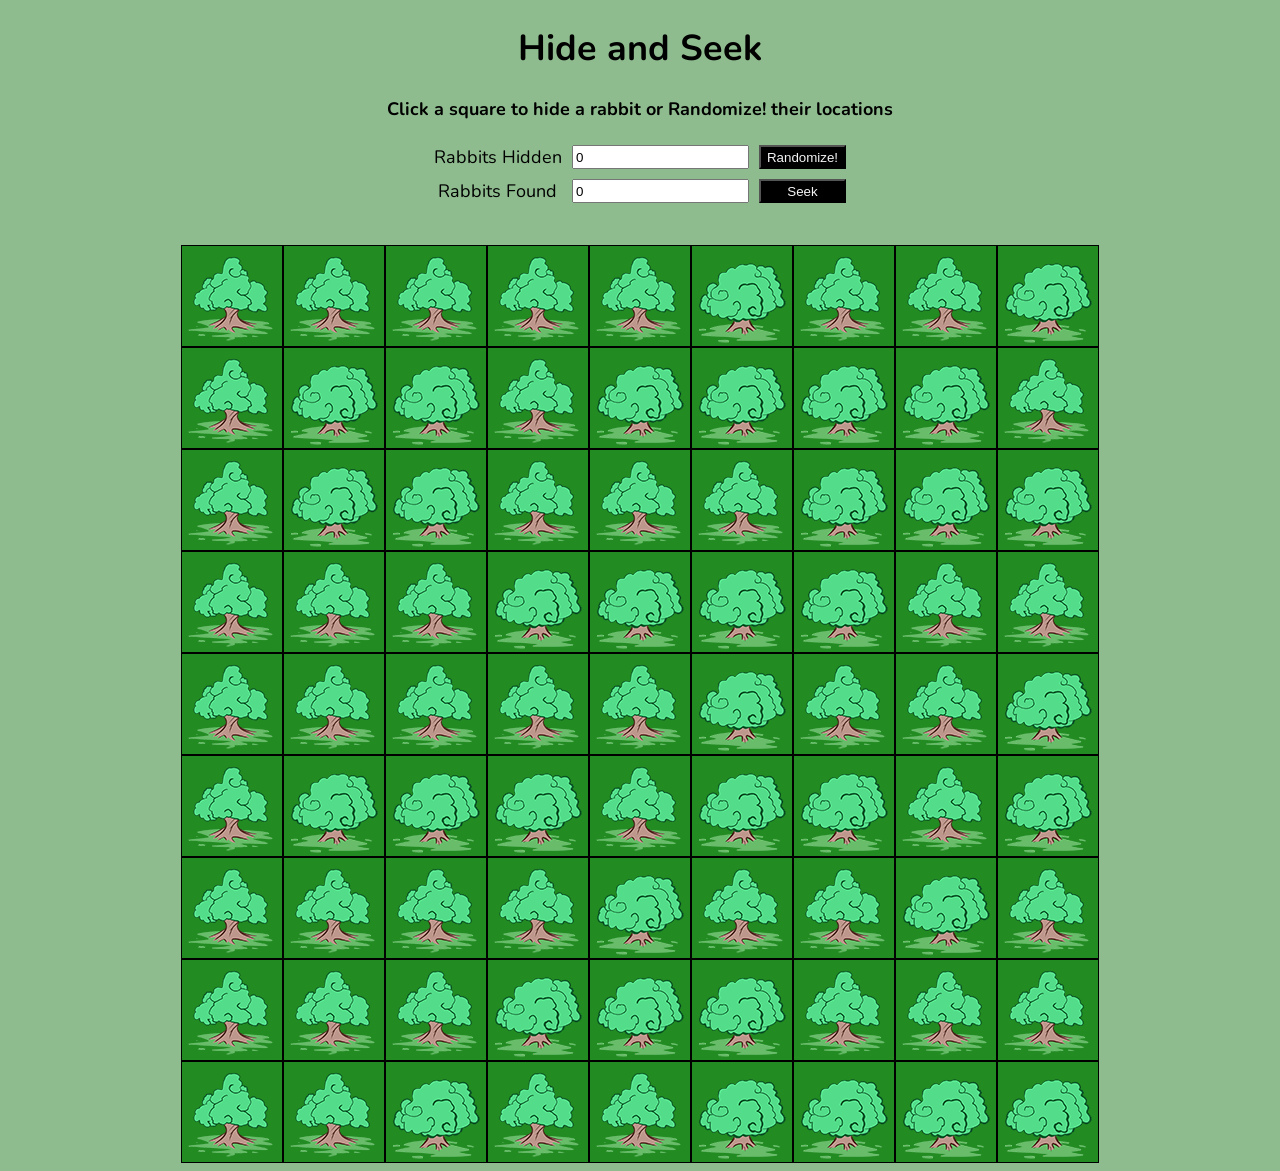
<file: index.html>
<!DOCTYPE html>
<html lang="en">
<head>
    <meta charset="UTF-8">
    <title>Hide and Seek</title>
    <link href="https://fonts.googleapis.com/css?family=Nunito&display=swap" rel="stylesheet">
    <link href="style.css" rel="stylesheet" type="text/css">
</head>
<body>

<h1>Hide and Seek</h1>
<h4>Click a square to hide a rabbit or Randomize! their locations</h4>

<div id="myGrid">

    <label for="hidden">
        Rabbits Hidden
    </label>
    <input type="text" id="hidden" value="0">
    <button id="randomizeButton">Randomize!</button>

    <label for="found">
        Rabbits Found
    </label>
    <input type="text" id="found" value="0">
    <button id="seekButton">Seek</button>

</div>
<br/>


<br/>

<p></p>

<div id="gameBoard"></div>

</body>

<script src="https://code.jquery.com/jquery-3.4.1.js"></script>
<script src="hideAndSeek.js"></script>
</html>
</file>
<file: style.css>
body {
    font-family: 'Nunito', sans-serif;
    font-size: large;
    text-align:center;
    background-color: darkseagreen;
}

button {
    background-color: black;
    color: whitesmoke;
}

.hidingSpot {
    width: 100px;
    height: 100px;
    border: 1px solid black;
    background-color: forestgreen;
    display: inline-block;
}

.bush1 {
    background-image: url("img/bush1_100.png");
}

.bush2 {
    background-image: url("img/bush2_100.png");
}

.fox {
    background-image: url("img/fox_100.png");
}

.rabbitVisible {
    background-image: url("img/rabbit_100.png");
}

.rabbitDoom {
    background-color: firebrick;
}

#myGrid {
    display: inline-grid;
    grid-template-columns: auto auto auto;
    grid-gap: 10px;
}
</file>
